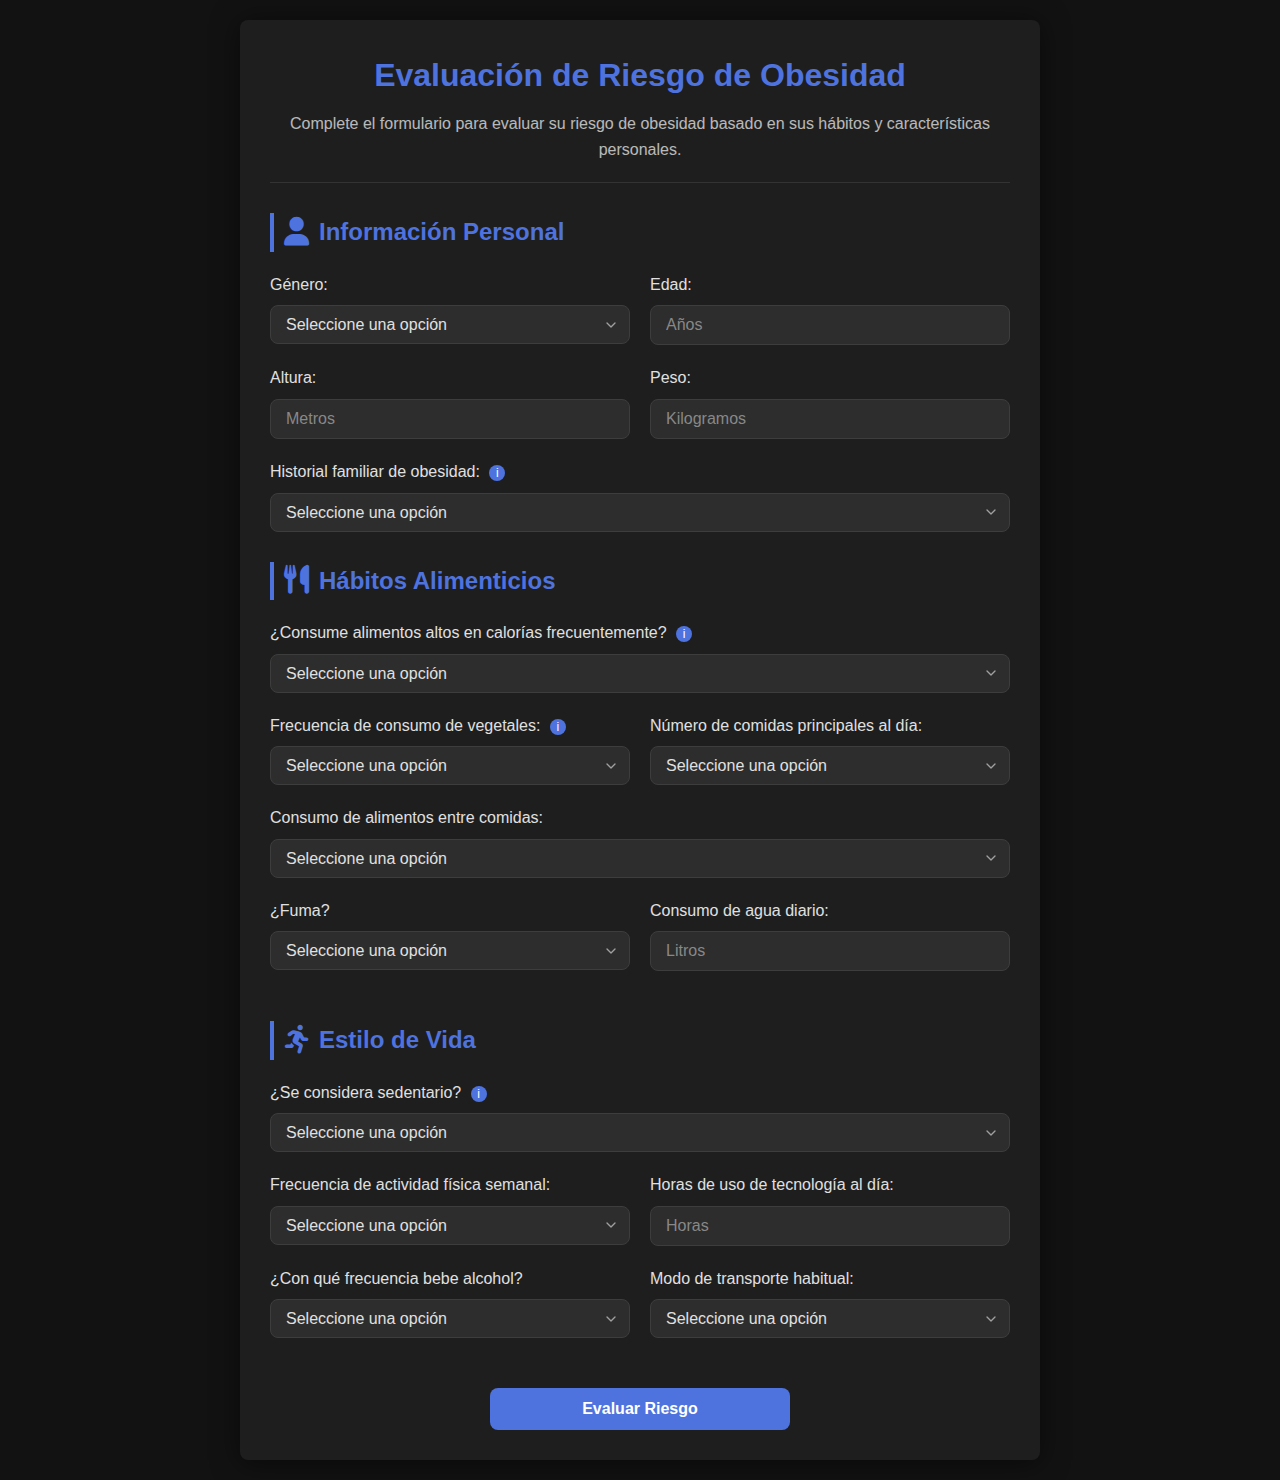
<file: templates/form.html>
<!DOCTYPE html>
<html lang="es">
<head>
    <meta charset="UTF-8">
    <meta name="viewport" content="width=device-width, initial-scale=1.0">
    <title>Evaluación de Riesgo de Obesidad</title>
    <link rel="stylesheet" href="https://cdnjs.cloudflare.com/ajax/libs/font-awesome/6.0.0/css/all.min.css">
    <style>
        :root {
            --primary-color: #4e73df;
            --secondary-color: #1cc88a;
            --background-color: #121212;
            --card-color: #1e1e1e;
            --text-color: #e0e0e0;
            --input-bg: #2d2d2d;
            --input-border: #3d3d3d;
            --border-radius: 8px;
            --shadow: 0 0.15rem 1.75rem 0 rgba(0, 0, 0, 0.5);
            --section-border: #4e73df;
        }

        * {
            margin: 0;
            padding: 0;
            box-sizing: border-box;
            font-family: 'Segoe UI', Tahoma, Geneva, Verdana, sans-serif;
        }

        body {
            background-color: var(--background-color);
            color: var(--text-color);
            line-height: 1.6;
            padding: 20px;
        }

        .container {
            max-width: 800px;
            margin: 0 auto;
            background-color: var(--card-color);
            border-radius: var(--border-radius);
            box-shadow: var(--shadow);
            padding: 30px;
        }

        header {
            text-align: center;
            margin-bottom: 30px;
            border-bottom: 1px solid #333;
            padding-bottom: 20px;
        }

        h1 {
            color: var(--primary-color);
            margin-bottom: 10px;
        }

        .subtitle {
            color: var(--text-color);
            font-weight: 300;
            opacity: 0.8;
        }

        .form-group {
            margin-bottom: 20px;
        }

        .form-row {
            display: flex;
            flex-wrap: wrap;
            margin: 0 -10px;
        }

        .form-col {
            flex: 1;
            padding: 0 10px;
            min-width: 200px;
        }

        label {
            display: block;
            margin-bottom: 8px;
            font-weight: 500;
        }

        input, select {
            width: 100%;
            padding: 10px 15px;
            border: 1px solid var(--input-border);
            border-radius: var(--border-radius);
            font-size: 16px;
            color: var(--text-color);
            background-color: var(--input-bg);
            transition: border-color 0.3s, box-shadow 0.3s;
        }

        input:focus, select:focus {
            border-color: var(--primary-color);
            outline: none;
            box-shadow: 0 0 0 0.2rem rgba(78, 115, 223, 0.25);
        }

        input::placeholder {
            color: #888;
        }

        .section-title {
            border-left: 4px solid var(--section-border);
            padding-left: 10px;
            margin: 30px 0 20px;
            color: var(--primary-color);
            display: flex;
            align-items: center;
            gap: 10px;
        }

        .section-title i {
            color: var(--primary-color);
            font-size: 1.2em;
        }

        .btn-submit {
            background-color: var(--primary-color);
            color: white;
            border: none;
            padding: 12px 25px;
            font-size: 16px;
            font-weight: 600;
            border-radius: var(--border-radius);
            cursor: pointer;
            transition: background-color 0.3s, transform 0.2s;
            display: block;
            margin: 30px auto 0;
            width: 100%;
            max-width: 300px;
        }

        .btn-submit:hover {
            background-color: #2e59d9;
            transform: translateY(-2px);
        }

        .btn-submit:active {
            transform: translateY(0);
        }

        .info-icon {
            display: inline-block;
            width: 16px;
            height: 16px;
            background-color: #4e73df;
            color: white;
            border-radius: 50%;
            text-align: center;
            line-height: 16px;
            font-size: 12px;
            cursor: help;
            margin-left: 5px;
        }

        .tooltip {
            position: relative;
            display: inline-block;
        }

        .tooltip .tooltip-text {
            visibility: hidden;
            width: 200px;
            background-color: #333;
            color: #fff;
            text-align: center;
            border-radius: 6px;
            padding: 8px;
            position: absolute;
            z-index: 1;
            bottom: 125%;
            left: 50%;
            margin-left: -100px;
            opacity: 0;
            transition: opacity 0.3s;
            font-size: 12px;
            box-shadow: 0 5px 15px rgba(0,0,0,0.3);
        }

        .tooltip:hover .tooltip-text {
            visibility: visible;
            opacity: 1;
        }

         select {
            appearance: none;
            padding-right: 30px;
            background-image: url("data:image/svg+xml;charset=UTF-8,%3csvg xmlns='http://www.w3.org/2000/svg' width='24' height='24' viewBox='0 0 24 24' fill='none' stroke='%23a0a0a0' stroke-width='2' stroke-linecap='round' stroke-linejoin='round' class='feather feather-chevron-down'%3e%3cpolyline points='6 9 12 15 18 9'%3e%3c/polyline%3e%3c/svg%3e");
            background-repeat: no-repeat;
            background-position: right 10px center;
            background-size: 16px;
        }

        @media (max-width: 768px) {
            .form-col {
                flex: 100%;
                margin-bottom: 15px;
            }

            .container {
                padding: 20px 15px;
            }
        }
    </style>
</head>
<body>
    <div class="container">
        <header>
            <h1>Evaluación de Riesgo de Obesidad</h1>
            <p class="subtitle">Complete el formulario para evaluar su riesgo de obesidad basado en sus hábitos y características personales.</p>
        </header>

        <form action="/predict" method="post">
            <h2 class="section-title"><i class="fas fa-user"></i> Información Personal</h2>
            <div class="form-row">
                <div class="form-col">
                    <div class="form-group">
                        <label for="Gender">Género:</label>
                        <select id="Gender" name="Gender" required>
                            <option value="" disabled selected>Seleccione una opción</option>
                            <option value="Male">Masculino</option>
                            <option value="Female">Femenino</option>
                        </select>
                    </div>
                </div>
                <div class="form-col">
                    <div class="form-group">
                        <label for="Age">Edad:</label>
                        <input type="number" id="Age" name="Age" min="1" max="120" required placeholder="Años">
                    </div>
                </div>
            </div>

            <div class="form-row">
                <div class="form-col">
                    <div class="form-group">
                        <label for="Height">Altura:</label>
                        <input type="number" step="0.01" id="Height" name="Height" min="0.5" max="2.5" required placeholder="Metros">
                    </div>
                </div>
                <div class="form-col">
                    <div class="form-group">
                        <label for="Weight">Peso:</label>
                        <input type="number" id="Weight" name="Weight" min="20" max="300" required placeholder="Kilogramos">
                    </div>
                </div>
            </div>

            <div class="form-group">
                <label for="family_history">
                    Historial familiar de obesidad:
                    <span class="tooltip">
                        <span class="info-icon">i</span>
                        <span class="tooltip-text">Indique si tiene familiares directos (padres, hermanos) con obesidad.</span>
                    </span>
                </label>
                <select id="family_history" name="family_history" required>
                    <option value="" disabled selected>Seleccione una opción</option>
                    <option value="yes">Sí</option>
                    <option value="no">No</option>
                </select>
            </div>

            <h2 class="section-title"><i class="fas fa-utensils"></i> Hábitos Alimenticios</h2>
            <div class="form-group">
                <label for="FAVC">
                    ¿Consume alimentos altos en calorías frecuentemente?
                    <span class="tooltip">
                        <span class="info-icon">i</span>
                        <span class="tooltip-text">Comida rápida, dulces, alimentos fritos, etc.</span>
                    </span>
                </label>
                <select id="FAVC" name="FAVC" required>
                    <option value="" disabled selected>Seleccione una opción</option>
                    <option value="yes">Sí</option>
                    <option value="no">No</option>
                </select>
            </div>

            <div class="form-row">
                <div class="form-col">
                    <div class="form-group">
                        <label for="FCVC">
                            Frecuencia de consumo de vegetales:
                            <span class="tooltip">
                                <span class="info-icon">i</span>
                                <span class="tooltip-text">Escala del 1 al 3 (1: nunca, 2: a veces, 3: siempre)</span>
                            </span>
                        </label>
                        <select id="FCVC" name="FCVC" required>
                            <option value="" disabled selected>Seleccione una opción</option>
                            <option value="1">1 - Nunca/Raramente</option>
                            <option value="2">2 - A veces</option>
                            <option value="3">3 - Siempre/Frecuentemente</option>
                        </select>
                    </div>
                </div>
                <div class="form-col">
                    <div class="form-group">
                        <label for="NCP">Número de comidas principales al día:</label>
                        <select id="NCP" name="NCP" required>
                            <option value="" disabled selected>Seleccione una opción</option>
                            <option value="1">1 comida</option>
                            <option value="2">2 comidas</option>
                            <option value="3">3 comidas</option>
                            <option value="4">4 o más comidas</option>
                        </select>
                    </div>
                </div>
            </div>

            <div class="form-group">
                <label for="CAEC">Consumo de alimentos entre comidas:</label>
                <select id="CAEC" name="CAEC" required>
                    <option value="" disabled selected>Seleccione una opción</option>
                    <option value="no">No</option>
                    <option value="Sometimes">A veces</option>
                    <option value="Frequently">Frecuentemente</option>
                    <option value="Always">Siempre</option>
                </select>
            </div>

            <div class="form-row">
                <div class="form-col">
                    <div class="form-group">
                        <label for="SMOKE">¿Fuma?</label>
                        <select id="SMOKE" name="SMOKE" required>
                            <option value="" disabled selected>Seleccione una opción</option>
                            <option value="yes">Sí</option>
                            <option value="no">No</option>
                        </select>
                    </div>
                </div>
                <div class="form-col">
                    <div class="form-group">
                        <label for="CH2O">Consumo de agua diario:</label>
                        <input type="number" step="0.1" id="CH2O" name="CH2O" min="0" max="10" required placeholder="Litros">
                    </div>
                </div>
            </div>

            <h2 class="section-title"><i class="fas fa-running"></i> Estilo de Vida</h2>
            <div class="form-group">
                <label for="SCC">
                    ¿Se considera sedentario?
                    <span class="tooltip">
                        <span class="info-icon">i</span>
                        <span class="tooltip-text">Poca actividad física diaria y mucho tiempo sentado.</span>
                    </span>
                </label>
                <select id="SCC" name="SCC" required>
                    <option value="" disabled selected>Seleccione una opción</option>
                    <option value="yes">Sí</option>
                    <option value="no">No</option>
                </select>
            </div>

            <div class="form-row">
                <div class="form-col">
                    <div class="form-group">
                        <label for="FAF">Frecuencia de actividad física semanal:</label>
                        <select id="FAF" name="FAF" required>
                            <option value="" disabled selected>Seleccione una opción</option>
                            <option value="0">0 - Ninguna</option>
                            <option value="1">1 - 1 vez por semana</option>
                            <option value="2">2 - 2 veces por semana</option>
                            <option value="3">3 - 3 veces por semana</option>
                            <option value="4">4 o más veces por semana</option>
                        </select>
                    </div>
                </div>
                <div class="form-col">
                    <div class="form-group">
                        <label for="TUE">Horas de uso de tecnología al día:</label>
                        <input type="number" id="TUE" name="TUE" min="0" max="24" required placeholder="Horas">
                    </div>
                </div>
            </div>

            <div class="form-row">
                <div class="form-col">
                    <div class="form-group">
                        <label for="CALC"> ¿Con qué frecuencia bebe alcohol?</label>
                        <select id="CALC" name="CALC" required>
                            <option value="" disabled selected>Seleccione una opción</option>
                            <option value="No">No</option>
                            <option value="Rarely">Raramente</option>
                            <option value="Sometimes">A veces</option>
                            <option value="Frequently">Frecuentemente</option>
                        </select>
                    </div>
                </div>
                <div class="form-col">
                    <div class="form-group">
                        <label for="MTRANS">Modo de transporte habitual:</label>
                        <select id="MTRANS" name="MTRANS" required>
                            <option value="" disabled selected>Seleccione una opción</option>
                            <option value="Walking">Caminando</option>
                            <option value="Bike">Bicicleta</option>
                            <option value="Public_Transportation">Transporte público</option>
                            <option value="Automobile">Automóvil</option>
                            <option value="Other">Otro</option>
                        </select>
                    </div>
                </div>
            </div>

            <button type="submit" class="btn-submit">Evaluar Riesgo</button>
        </form>
    </div>
</body>
</html>
</file>
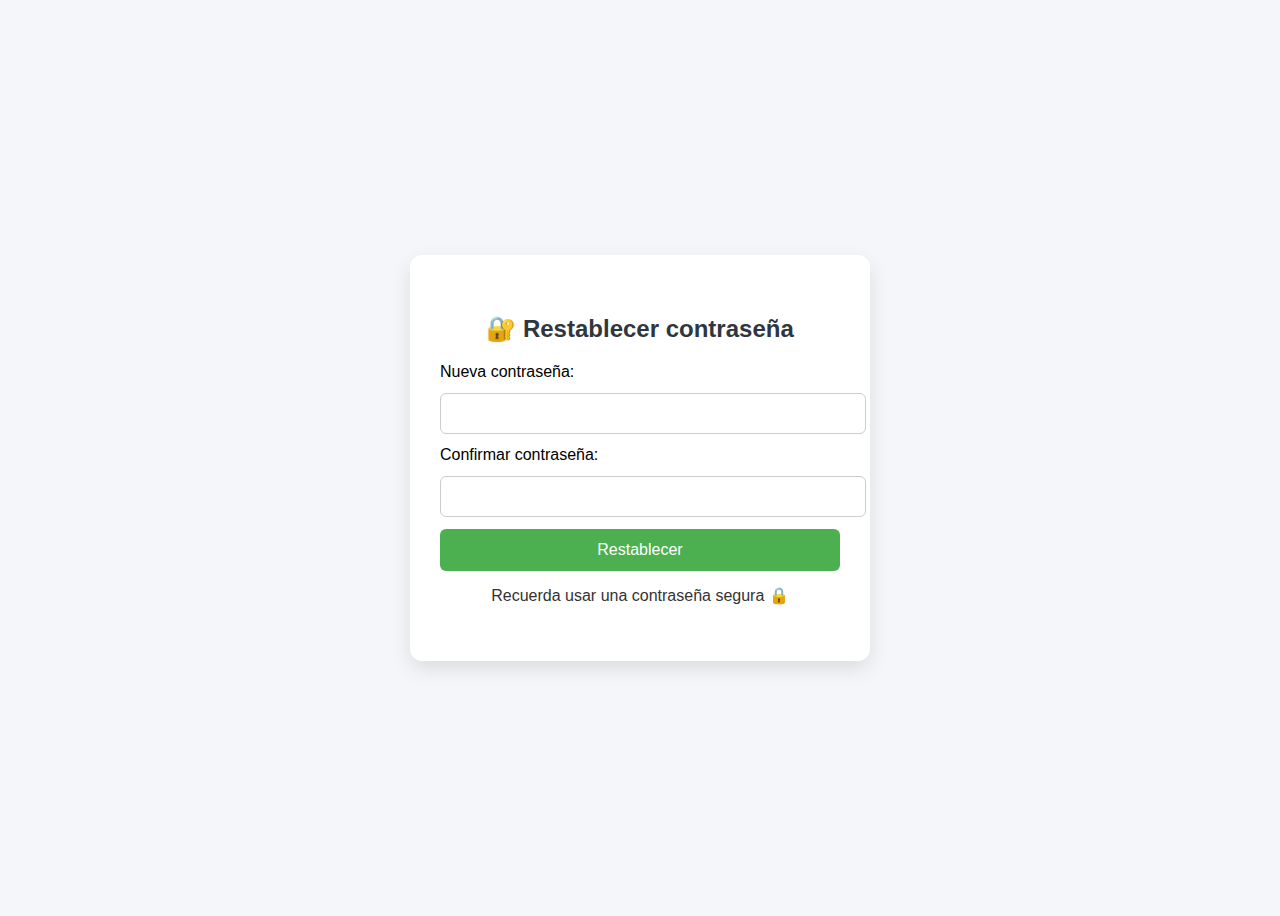
<file: templates/reset_password.html>
<!DOCTYPE html>
<html lang="es">
<head>
    <meta charset="UTF-8">
    <title>Restablecer contraseña</title>
    <style>
        body {
            font-family: 'Segoe UI', sans-serif;
            background: #f5f6fa;
            display: flex;
            align-items: center;
            justify-content: center;
            height: 100vh;
        }

        .container {
            background: white;
            padding: 40px 30px;
            border-radius: 12px;
            box-shadow: 0 8px 20px rgba(0, 0, 0, 0.1);
            width: 100%;
            max-width: 400px;
        }

        h2 {
            text-align: center;
            color: #2f3640;
            margin-bottom: 20px;
        }

        input[type="password"] {
            width: 100%;
            padding: 12px;
            margin: 12px 0;
            border: 1px solid #ccc;
            border-radius: 6px;
        }

        button {
            background: #4CAF50;
            color: white;
            padding: 12px;
            border: none;
            border-radius: 6px;
            width: 100%;
            font-size: 16px;
            cursor: pointer;
        }

        button:hover {
            background: #45a049;
        }

        .mensaje {
            text-align: center;
            margin-top: 15px;
            color: #333;
        }

        .error {
            color: red;
            text-align: center;
        }
    </style>
</head>
<body>
    <div class="container">
        <h2>🔐 Restablecer contraseña</h2>
        <form id="resetForm" method="POST">
            <label for="password">Nueva contraseña:</label>
            <input type="password" id="password" name="password" required>

            <label for="confirm">Confirmar contraseña:</label>
            <input type="password" id="confirm" name="confirm" required>

            <button type="submit">Restablecer</button>
        </form>
        <p class="mensaje">Recuerda usar una contraseña segura 🔒</p>
        <p id="error-message" class="error" style="display:none;">Las contraseñas no coinciden. Por favor, intenta de nuevo.</p>
    </div>

    <script>
        document.getElementById("resetForm").addEventListener("submit", function(event) {
            var password = document.getElementById("password").value;
            var confirm = document.getElementById("confirm").value;

            if (password !== confirm) {
                event.preventDefault(); // Prevenir el envío del formulario
                document.getElementById("error-message").style.display = "block"; // Mostrar el mensaje de error
            }
        });
    </script>
</body>
</html>
</file>
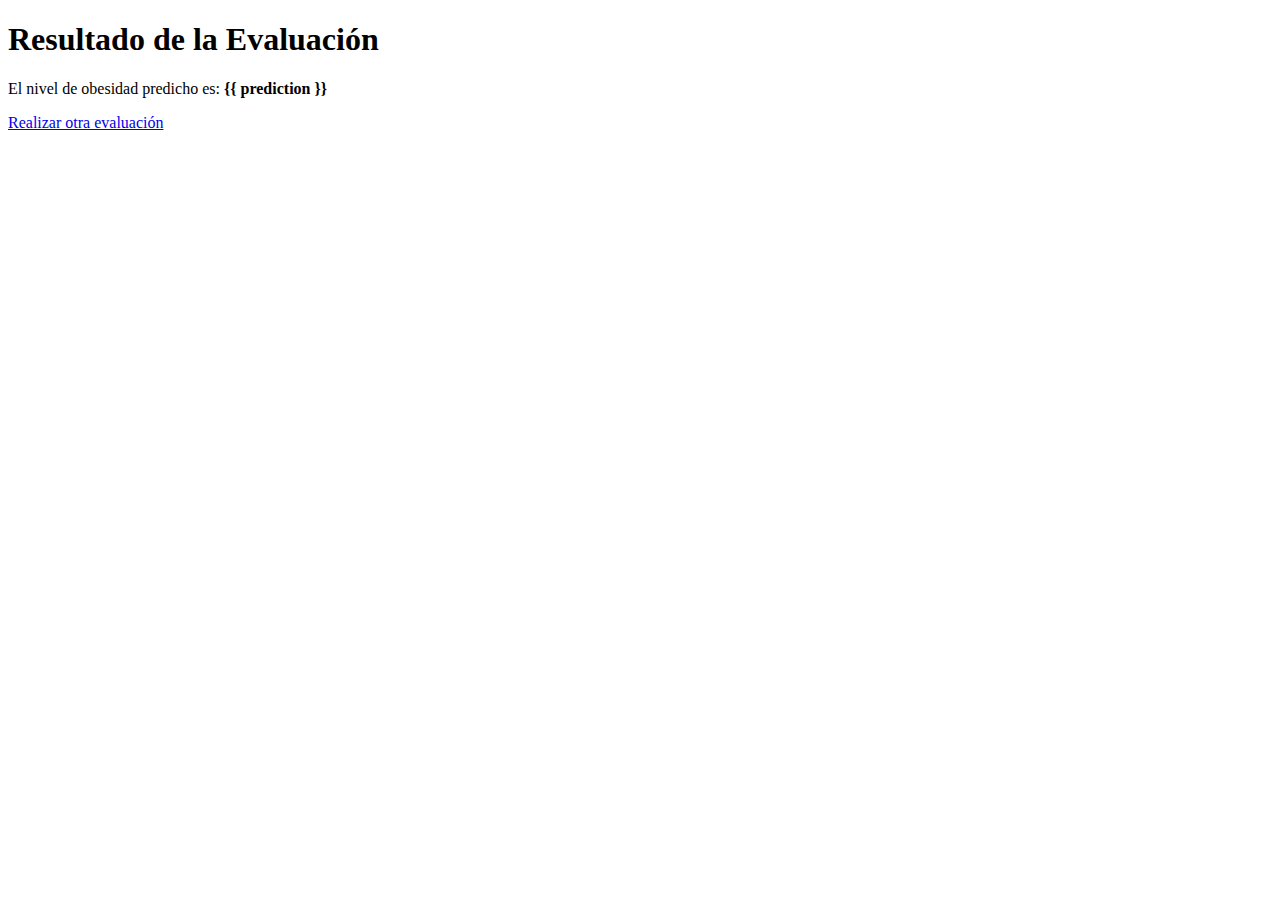
<file: templates/result.html>
<!DOCTYPE html>
<html lang="es">
<head>
    <meta charset="UTF-8">
    <title>Resultado de la Evaluación</title>
</head>
<body>
    <h1>Resultado de la Evaluación</h1>
    <p>El nivel de obesidad predicho es: <strong>{{ prediction }}</strong></p>
    <a href="/">Realizar otra evaluación</a>
</body>
</html>
</file>
